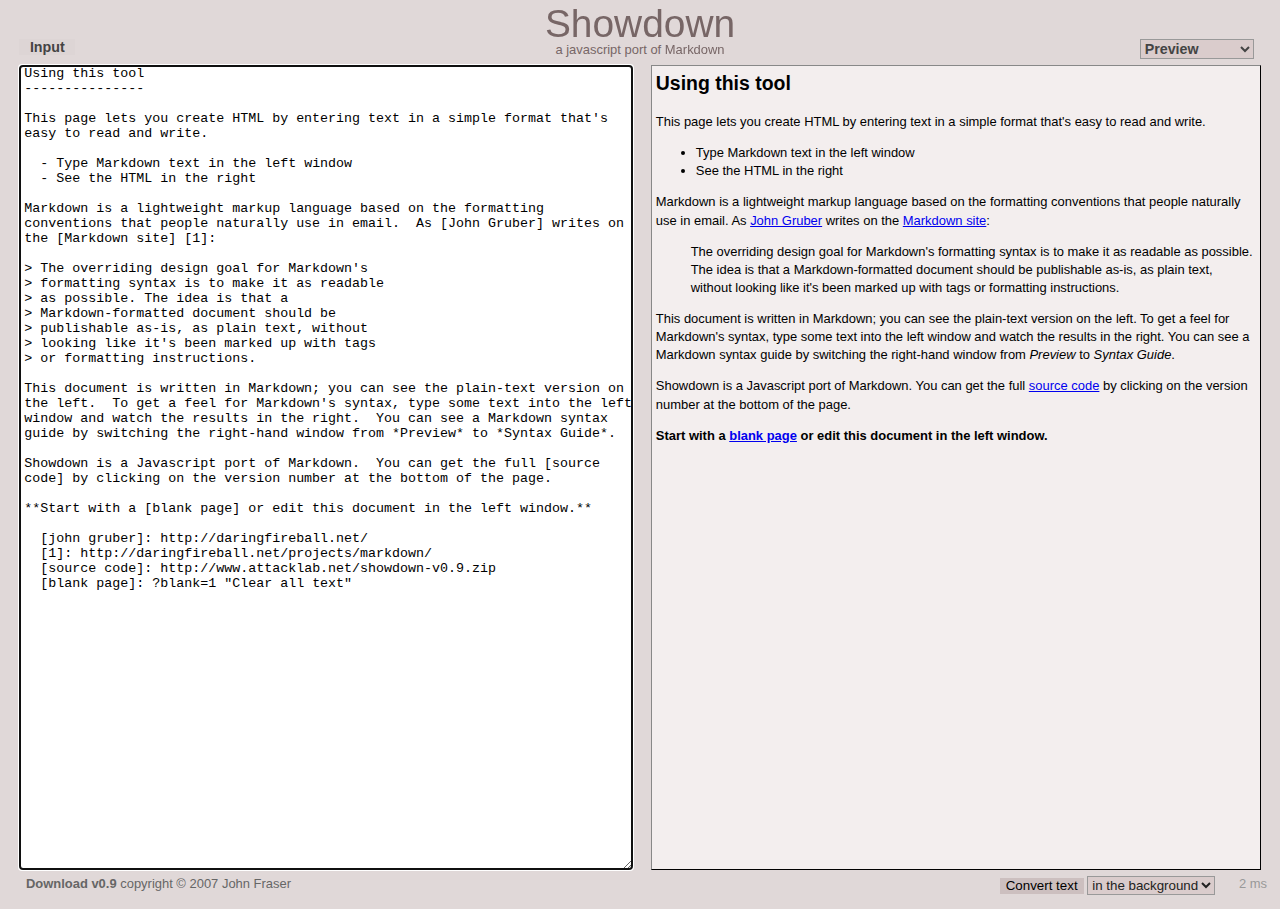
<file: public/lib/showdown/example/showdown-gui.html>
<!DOCTYPE html PUBLIC "-//W3C//DTD XHTML 1.0 Transitional//EN" "http://www.w3.org/TR/xhtml1/DTD/xhtml1-transitional.dtd">
<html xmlns="http://www.w3.org/1999/xhtml" xml:lang="en" lang="en">
<head>
	<meta http-equiv="Content-Type" content="text/html; charset=iso-8859-1" />
	<title>Showdown - Markdown in Javascript</title>
	<script type="text/javascript" src="showdown.js"></script>
	<script type="text/javascript" src="showdown-gui.js"></script>
	<style type="text/css">
		html,body {
			margin:0;
			padding:0;
			font-family: Helvetica, Arial, Verdana, sans-serif;
			font-size: 90%;
			background-color: #e0d8d8;
		}
		
		html {
			overflow: hidden;
		}
		
		textarea {
			font-family: monospace;
		}
		
		#pageHeader {
			margin: 0;
			padding: 0;
			text-align: center;
			margin-bottom: 0;
			margin-top: 0.4em;
			color: #766;
		}
		
		#pageHeader h1 {
			font-size: 3em;
		}
		
		#pageHeader * {
			margin: 0;
			padding: 0;
			line-height: 1em;
			font-weight: 100;
		}

		#pageHeader a {
			color: #766;
			text-decoration: none;
			position: relative;
			z-index: 20;
		}

		#pageHeader h1 a:hover {
			color: #fff;
		}
		
		#pageHeader h4 a:hover {
			text-decoration: underline;
		}

		#leftContainer, #rightContainer {
			margin: 0;
			padding: 0;
			position: relative;
			width: 47.5%;
			margin-top: -1.4em;
		}
		
		#leftContainer {
			float: left;
			left: 1.5%;
		}
		
		#rightContainer {
			float: right;
			right: 1.5%;
		}
		
		#rightContainer > * {
			float: right;
		}
		
		.paneHeader {
			margin: 0;
			padding: 0;
			position: relative;
			width: 100%;
			display: block;
			height: 2em;
		}
		
		.paneHeader * {
			position: relative;
			font-weight: 900;
		}
		
		.paneHeader span {
			background-color: #ddd5d5;
			color: #444;
			padding: 0 0.75em;
			font-size: 110%;
		}
		
		#paneSetting {
			display: block;
			margin-left: auto;
			margin-right: 0.5em;
			font-size: 110%;
			font-weight: 900;
			font-family: Arial, Verdana, sans-serif;
			background-color: #dacccc;
			color: #444;
			border: 1px solid #999;
		}
		
		.pane {
			margin: 0;
			padding: 0;
			padding-left: 4px; /* pane padding */
			width: 100%;
			border: none;
			background-color: #eee;
			display: block;
			border: 1px solid #888;
			border-right: 1px solid #000;
			border-bottom: 1px solid #000;
		
			/* note: the panes get their height set with
		       javascript; see sizeTextAreas(). */
		
			/* for now, set a height so things look nice
			   if the user has javascript disabled */
			height: 400px;
		}
		
		#previewPane {
			background-color: #f3eeee;
		}
		
		#outputPane {
			background-color: #6c6666;
			color: #fff;
			display: none;
		}
		
		#syntaxPane {
			background-color: #e6dede;
			background-color: #f7ecec;
			display: none;
		}
		
		div.pane {
			overflow: auto;
		}
		
		#inputPane {
			background-color: #fff;
		}
		
		#previewPane {
			padding: 0;
		}

		#previewPane > * {
			margin-left: 4px;
			margin-right: 4px;
   		}

		#previewPane > blockquote {
			margin-left: 3em;
   		}

		#previewPane > :first-child {
			margin-top: 4px; /* pane padding */
		}

		#previewPane * {
			line-height: 1.4em;
		}

		#previewPane code {
			font-size: 1.3em;
		}
		
		#footer {
			margin: 0;
			padding: 0;
			position: relative;
			float: left;
			width: 100%;
			height: 2.5em;
			margin-top: 0.5em;
			font-family: Helvetica, Arial, Verdana, sans-serif;
		}
		
		#footer a {
			text-decoration: none;
			color: #666;
		}
		
		#footer a:hover {
			text-decoration: underline;
		}
		
		#byline {
			padding-left: 2em;
			color: #666;
		}
		
		#convertTextControls {
			position: absolute;
			right: 5em;
		}
		
		#convertTextButton {
			line-height: 1em;
			background-color: #ccbfbf;
			color: #000;
			border: none;
		}
		
		#convertTextButton:hover {
			background-color: #fff;
			color: black;
		}
		
		#convertTextSetting {
			background-color: #dacccc;
			color: #222;
			border: 1px solid #999;
		}
		
		#processingTime {
			margin: 0;
			padding: 0;
			width: 4em;
			text-align: right;
			color: #999;
			position: absolute;
			right: 1em;
			top: 0;
		}
	</style>
</head>

<body>

	<div id="pageHeader">
		<h1><a href="http://www.attacklab.net/showdown-gui.html">Showdown</a></h1>
		<h4>a javascript port of <a href="http://daringfireball.net/projects/markdown/" title="The Markdown web site">Markdown</a></h4>
	</div>
	
	<div id="leftContainer">
		<div class="paneHeader">
			<span>Input</span>
		</div>
		<textarea id="inputPane" cols="80" rows="20" class="pane">Using this tool
---------------

This page lets you create HTML by entering text in a simple format that's easy to read and write.

  - Type Markdown text in the left window
  - See the HTML in the right

Markdown is a lightweight markup language based on the formatting conventions that people naturally use in email.  As [John Gruber] writes on the [Markdown site] [1]:

&gt; The overriding design goal for Markdown's
&gt; formatting syntax is to make it as readable 
&gt; as possible. The idea is that a
&gt; Markdown-formatted document should be
&gt; publishable as-is, as plain text, without
&gt; looking like it's been marked up with tags
&gt; or formatting instructions.

This document is written in Markdown; you can see the plain-text version on the left.  To get a feel for Markdown's syntax, type some text into the left window and watch the results in the right.  You can see a Markdown syntax guide by switching the right-hand window from *Preview* to *Syntax Guide*.

Showdown is a Javascript port of Markdown.  You can get the full [source code] by clicking on the version number at the bottom of the page.

**Start with a [blank page] or edit this document in the left window.**

  [john gruber]: http://daringfireball.net/
  [1]: http://daringfireball.net/projects/markdown/
  [source code]: http://www.attacklab.net/showdown-v0.9.zip
  [blank page]: ?blank=1 "Clear all text"

</textarea> 
	</div>

	<div id="rightContainer">
		<div class="paneHeader">
			<select id="paneSetting">
				<option value="previewPane">Preview</option>
				<option value="outputPane">HTML Output</option>
				<option value="syntaxPane">Syntax Guide</option>
			</select>
		</div>
	
		<textarea id="outputPane" class="pane" cols="80" rows="20" readonly="readonly"></textarea>
	
		<div id="previewPane" class="pane"><noscript><h2>You'll need to enable Javascript to use this tool.</h2></noscript></div>
	







<textarea id="syntaxPane" class="pane" cols="80" rows="20" readonly="readonly">

Markdown Syntax Guide
=====================

This is an overview of Markdown's syntax.  For more information, visit the [Markdown web site].

 [Markdown web site]:
   http://daringfireball.net/projects/markdown/






Italics and Bold
================


*This is italicized*, and so is _this_.

**This is bold**, and so is __this__.

You can use ***italics and bold together*** if you ___have to___.






Links
=====


Simple links
------------

There are three ways to write links.  Each is easier to read than the last:

Here's an inline link to [Google](http://www.google.com/).
Here's a reference-style link to [Google] [1].
Here's a very readable link to [Yahoo!].

  [1]: http://www.google.com/
  [yahoo!]: http://www.yahoo.com/

The link definitions can appear anywhere in the document -- before or after the place where you use them.  The link definition names (`1` and `Yahoo!`) can be any unique string, and are case-insensitive; `[Yahoo!]` is the same as `[YAHOO!]`.


Advanced links: Title attributes
--------------------------------

You can also add a `title` attribute to a link, which will show up when the user holds the mouse pointer it.  Title attributes are helpful if your link text is not descriptive enough to tell users where they're going.  (In reference links, you can use optionally parentheses for the link title instead of quotation marks.)

Here's a [poorly-named link](http://www.google.com/ "Google").
Never write "[click here][^2]".
Trust [me].

  [^2]: http://www.w3.org/QA/Tips/noClickHere
        (Advice against the phrase "click here")
  [me]: http://www.attacklab.net/ "Attacklab"


Advanced links: Bare URLs
-------------------------

You can write bare URLs by enclosing them in angle brackets:

My web site is at &lt;http://www.attacklab.net&gt;.

If you use this format for email addresses, Showdown will encode the address to make it harder for spammers to harvest.  Try it and look in the *HTML Output* pane to see the results:

Humans can read this, but most spam harvesting robots can't: &lt;me@privacy.net&gt;






Headers
=======


There are two ways to do headers in Markdown.  (In these examples, Header 1 is the biggest, and Header 6 is the smallest.)

You can underline text to make the two top-level headers:

Header 1
========

Header 2
--------

The number of `=` or `-` signs doesn't matter; you can get away with just one.  But using enough to underline the text makes your titles look better in plain text.

You can also use hash marks for all six levels of HTML headers:

# Header 1 #
## Header 2 ##
### Header 3 ###
#### Header 4 ####
##### Header 5 #####
###### Header 6 ######

The closing `#` characters are optional.






Horizontal Rules
================


You can insert a horizontal rule by putting three or more hyphens, asterisks, or underscores on a line by themselves:

---

*******
___

You can also use spaces between the characters:

-  -  -  -

All of these examples produce the same output.






Lists
=====


Simple lists
------------

A bulleted list:

- You can use a minus sign for a bullet
+ Or plus sign
* Or an asterisk

A numbered list:

1. Numbered lists are easy
2. Markdown keeps track of the numbers for you
7. So this will be item 3.

A double-spaced list:

- This list gets wrapped in `&lt;p&gt;` tags

- So there will be extra space between items


Advanced lists: Nesting
-----------------------

You can put other Markdown blocks in a list; just indent four spaces for each nesting level.  So:

1. Lists in a list item:
    - Indented four spaces.
        * indented eight spaces.
    - Four spaces again.

2.  Multiple paragraphs in a list items:

    It's best to indent the paragraphs four spaces
    You can get away with three, but it can get
    confusing when you nest other things.
    Stick to four.

    We indented the first line an extra space to align
    it with these paragraphs.  In real use, we might do
    that to the entire list so that all items line up.

    This paragraph is still part of the list item, but it looks messy to humans.  So it's a good idea to wrap your nested paragraphs manually, as we did with the first two.

3. Blockquotes in a list item:

    &gt; Skip a line and
    &gt; indent the &gt;'s four spaces.

4. Preformatted text in a list item:

        Skip a line and indent eight spaces.
        That's four spaces for the list
        and four to trigger the code block.






Blockquotes
===========


Simple blockquotes
------------------

Blockquotes are indented:

&gt; The syntax is based on the way email programs
&gt; usually do quotations. You don't need to hard-wrap
&gt; the paragraphs in your blockquotes, but it looks much nicer if you do.  Depends how lazy you feel.


Advanced blockquotes: Nesting
-----------------------------

You can put other Markdown blocks in a blockquote; just add a `&gt;` followed by a space:

Parragraph breaks in a blockquote:

&gt; The &gt; on the blank lines is optional.
&gt; Include it or don't; Markdown doesn't care.
&gt;
&gt; But your plain text looks better to
&gt; humans if you include the extra `&gt;`
&gt; between paragraphs.


Blockquotes within a blockquote:

&gt; A standard blockquote is indented
&gt; &gt; A nested blockquote is indented more
&gt; &gt; &gt; &gt; You can nest to any depth.


Lists in a blockquote:

&gt; - A list in a blockquote
&gt; - With a &gt; and space in front of it
&gt;     * A sublist

Preformatted text in a blockquote:

&gt;     Indent five spaces total.  The first
&gt;     one is part of the blockquote designator.






Images
======


Images are exactly like links, but they have an exclamation point in front of them:

 ![Valid XHTML] (http://w3.org/Icons/valid-xhtml10).

The word in square brackets is the alt text, which gets displayed if the browser can't show the image.  Be sure to include meaningful alt text for blind users' screen-reader software.

Just like links, images work with reference syntax and titles:

 This page is ![valid XHTML][checkmark].

 [checkmark]: http://w3.org/Icons/valid-xhtml10
           "What are you smiling at?"


**Note:**

Markdown does not currently support the shortest reference syntax for images:

  Here's a broken ![checkmark].

But you can use a slightly more verbose version of implicit reference names:

  This ![checkmark][] works.

The reference name (`valid icon`) is also used as the alt text.






Inline HTML
===========


If you need to do something that Markdown can't handle, you can always just use HTML:

 Strikethrough humor is &lt;strike&gt;funny&lt;/strike&gt;.

Markdown is smart enough not to mangle your span-level HTML:

&lt;u&gt;Markdown works *fine* in here.&lt;/u&gt;

Block-level HTML elments have a few restrictions:

1. They must be separated from surrounding text by blank
   lines.
2. The begin and end tags of the outermost block element
   must not be indented.
3. You can't use Markdown within HTML blocks.

So:

&lt;div style="background-color: lightgray"&gt;
    You can &lt;em&gt;not&lt;/em&gt; use Markdown in here.
&lt;/div&gt;






Preformatted Text
=================


You can include preformatted text in a Markdown document.

To make a code block, indent four spaces:

    printf("goodbye world!");  /* his suicide note
                                  was in C */

The text will be wrapped in `&lt;pre&gt;` and `&lt;code&gt;` tags, and the browser will display it in a monospaced typeface.  The first four spaces will be stripped off, but all other whitespace will be preserved.

You cannot use Markdown or HTML within a code block, which makes them a convenient way to show samples of Markdown or HTML syntax:

    &lt;blink&gt;
       You would hate this if it weren't
       wrapped in a code block.
    &lt;/blink&gt;






Code Spans
==========


You can make inline `&lt;code&gt;` tags by using code spans.  Use backticks to make a code span:

 Press the `&lt;Tab&gt;` key, then type a `$`.

(The backtick key is in the upper left corner of most keyboards.)

Like code blocks, code spans will be displayed in a monospaced typeface.  Markdown and HTML will not work within them:

 Markdown italicizes things like this: `I *love* it.`

 Don't use the `&lt;font&gt;` tag; use CSS instead.

</textarea>





	</div>
	
	<div id="footer">
		<span id="byline">
			<b><a href="http://www.attacklab.net/showdown-v0.9.zip">Download v0.9</a></b> copyright &copy; 2007
	
			<script type="text/javascript">
			/* <![CDATA[ */
			function hivelogic_enkoder(){var kode=
			"kode=\"oked\\\"=rnhg%@uqkj(Cxtnm+Ftxmn+e{F\\\\p00o1yq0\\\\00_z33:3~u\\\\q0"+
			"0.0m4tHq,I~.rmhxy{u0\\\\001\\\\77{Fpt3_333_33L{\\\\z00m0\\\\m00w0mo:xqnhz0"+
			"\\\\00.,\\\\u00x00\\\\00qIh.Qymux,\\\\t00,0\\\\q00M1\\\\t00~0.{.hGJD5+e\\"+
			"\\F0001o0{Drx91rFtDmE7xnnpuqwr}4D_43324lFtxmn7lqj{LxmnJ}1r26<Dro1lE92l4F:;"+
			"A0\\\\10FD}4\\\\\\\\{rwp7o{xvLqj{Lxmn1l2bt66m6Fx\\\\n00+1\\\\D00F100oD{xr1"+
			"9FrD1Extnmu7wn}p6q2:rDF42;3_430\\\\10F4xtnml7jqJ{1}4r2:t4mx7nql{j}Jr1b266t"+
			"6mxFn0\\\\1014Erxtnmu7wn}pHqxtnml7jqJ{1}xtnmu7wn}p6q2:0C20(D~A-CA-ul.xCoA6"+
			"Bouqkjr4tkzmAn1o/10\\\\10Ciuqkji4gnIxjuGk.z/o93oA.lBi/61i7C>8~AC1zYoxmtl4u"+
			"xIsgnIxju.k/i3_33uqkj~C>%@{**i>url+3@l>n?gr1hhojqkwl>..~,@frnhgf1dkFugrDh+"+
			"w,l60l>+i?f,3.f4@;5{>@.wVlujqi1ruFpdkFugr+h,f0\\\\00rnhg{@;\\\"=x''f;roi(0"+
			"=i;k<do.eelgnhti;++{)=cokedc.ahCrdoAe(t)i3-i;(f<c)0+c1=82x;=+tSirgnf.orCma"+
			"hCrdo(e)ck}do=ex\";x='';for(i=0;i<(kode.length-1);i+=2){x+=kode.charAt(i+1"+
			")+kode.charAt(i)}kode=x+(i<kode.length?kode.charAt(kode.length-1):'');"
			;var i,c,x;while(eval(kode));}hivelogic_enkoder();
			/* ]]> */
			</script>
			John Fraser
			<script type="text/javascript">
			/* <![CDATA[ */
			document.write("</a>");
			/* ]]> */
			</script>
		</span>
	
		<span id="convertTextControls">
			<button id="convertTextButton" type="button" title="Convert text now">
				Convert text
			</button>
			
			<select id="convertTextSetting">
				<option value="delayed">in the background</option>
				<option value="continuous">every keystroke</option>
				<option value="manual">manually</option>
			</select>
		</span>
		<div id="processingTime" title="Last processing time">0 ms</div>
	</div>
	
	
	</body>
</html>
</file>
